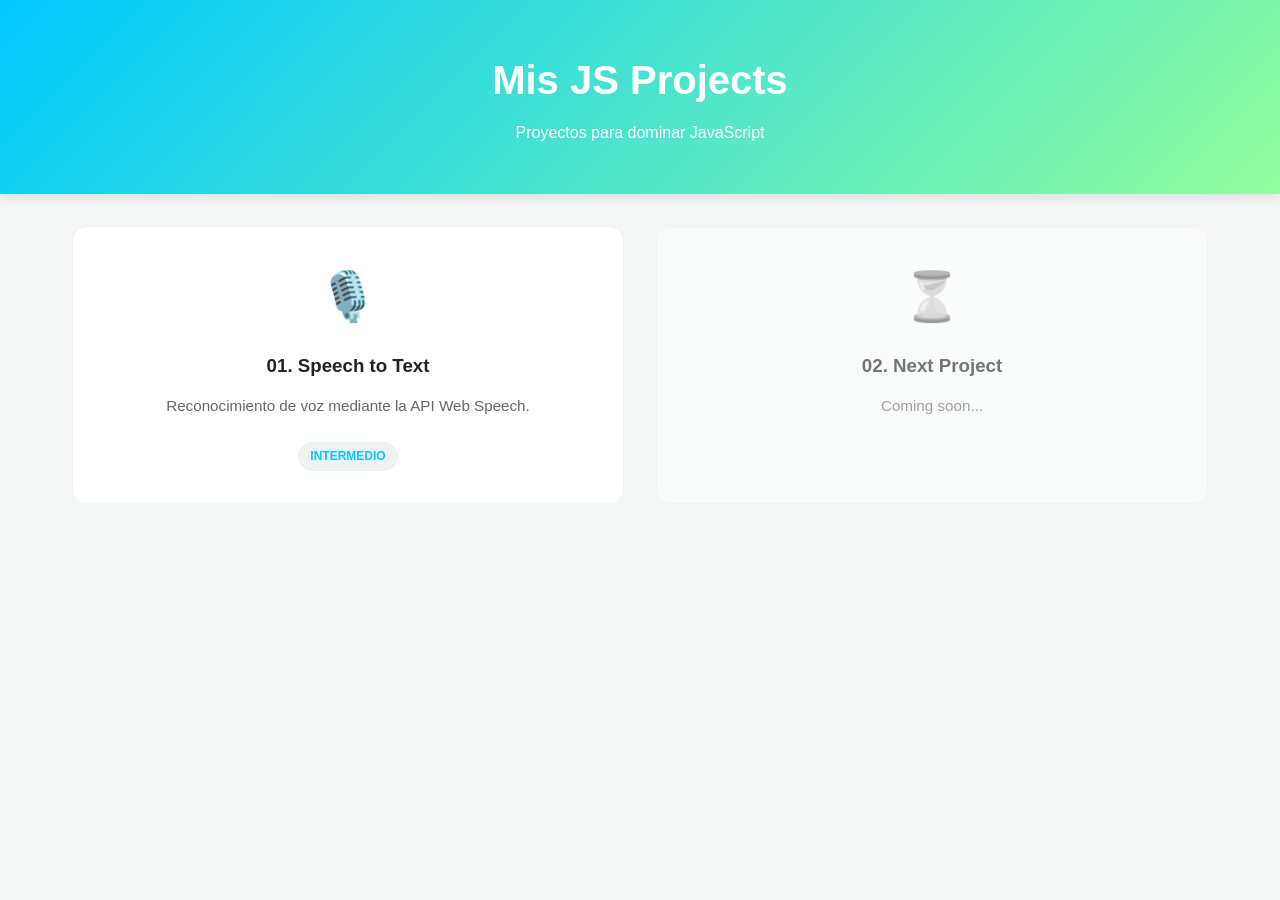
<file: index.html>
<!doctype html>
<html lang="es-ES">
  <head>
    <meta charset="UTF-8" />
    <meta name="viewport" content="width=device-width, initial-scale=1.0" />
    <title>JS Projects Portfolio</title>
    <link rel="stylesheet" href="style.css">
  </head>
  <body>
    <header>
      <h1>Mis JS Projects</h1>
      <p>Proyectos para dominar JavaScript</p>
    </header>

    <main class="projects-grid">
      <a href="./01-speech-to-text/index.html" class="card">
        <div class="card-icon">🎙️</div>
        <h3>01. Speech to Text</h3>
        <p>Reconocimiento de voz mediante la API Web Speech.</p>
        <span class="tag">Intermedio</span>
      </a>

      <div class="card disabled">
        <div class="card-icon">⏳</div>
        <h3>02. Next Project</h3>
        <p>Coming soon...</p>
      </div>
    </main>
  </body>
</html>
</file>
<file: style.css>
:root {
  --primary-color: #00c9ff;
  --secondary-color: #92fe9d;
  --bg-color: #f4f7f6;
  --text-dark: #333;
  --card-bg: #ffffff;
}

* {
  margin: 0;
  padding: 0;
  box-sizing: border-box;
}

body {
  font-family: "Segoe UI", Tahoma, Geneva, Verdana, sans-serif;
  background-color: var(--bg-color);
  color: var(--text-dark);
  line-height: 1.6;
}

/* Header */
header {
  background: linear-gradient(
    135deg,
    var(--primary-color),
    var(--secondary-color)
  );
  color: white;
  text-align: center;
  padding: 3rem 1rem;
  margin-bottom: 2rem;
  box-shadow: 0 4px 12px rgba(0, 0, 0, 0.1);
}

header h1 {
  font-size: 2.5rem;
  margin-bottom: 0.5rem;
}

/* Grid de Proyectos */
.projects-grid {
  display: grid;
  grid-template-columns: repeat(auto-fit, minmax(280px, 1fr));
  gap: 2rem;
  max-width: 1200px;
  margin: 0 auto;
  padding: 0 2rem 4rem;
}

/* Estilo de las Tarjetas */
.card {
  background: var(--card-bg);
  border-radius: 15px;
  padding: 2rem;
  text-decoration: none;
  color: inherit;
  display: flex;
  flex-direction: column;
  align-items: center;
  text-align: center;
  transition:
    transform 0.3s ease,
    box-shadow 0.3s ease;
  border: 1px solid rgba(0, 0, 0, 0.05);
}

.card:hover {
  transform: translateY(-10px);
  box-shadow: 0 12px 20px rgba(0, 0, 0, 0.1);
}

.card-icon {
  font-size: 3rem;
  margin-bottom: 1rem;
}

.card h3 {
  margin-bottom: 0.8rem;
  color: #222;
}

.card p {
  font-size: 0.95rem;
  color: #666;
  margin-bottom: 1.5rem;
}

.tag {
  background: #eef2f3;
  padding: 0.3rem 0.8rem;
  border-radius: 20px;
  font-size: 0.75rem;
  font-weight: bold;
  text-transform: uppercase;
  color: var(--primary-color);
}

/* Estado deshabilitado para proyectos futuros */
.card.disabled {
  opacity: 0.6;
  cursor: not-allowed;
  filter: grayscale(1);
}

.card.disabled:hover {
  transform: none;
}

/* Responsivo */
@media (max-width: 600px) {
  header h1 {
    font-size: 1.8rem;
  }
  .projects-grid {
    padding: 0 1rem 2rem;
  }
}
</file>
